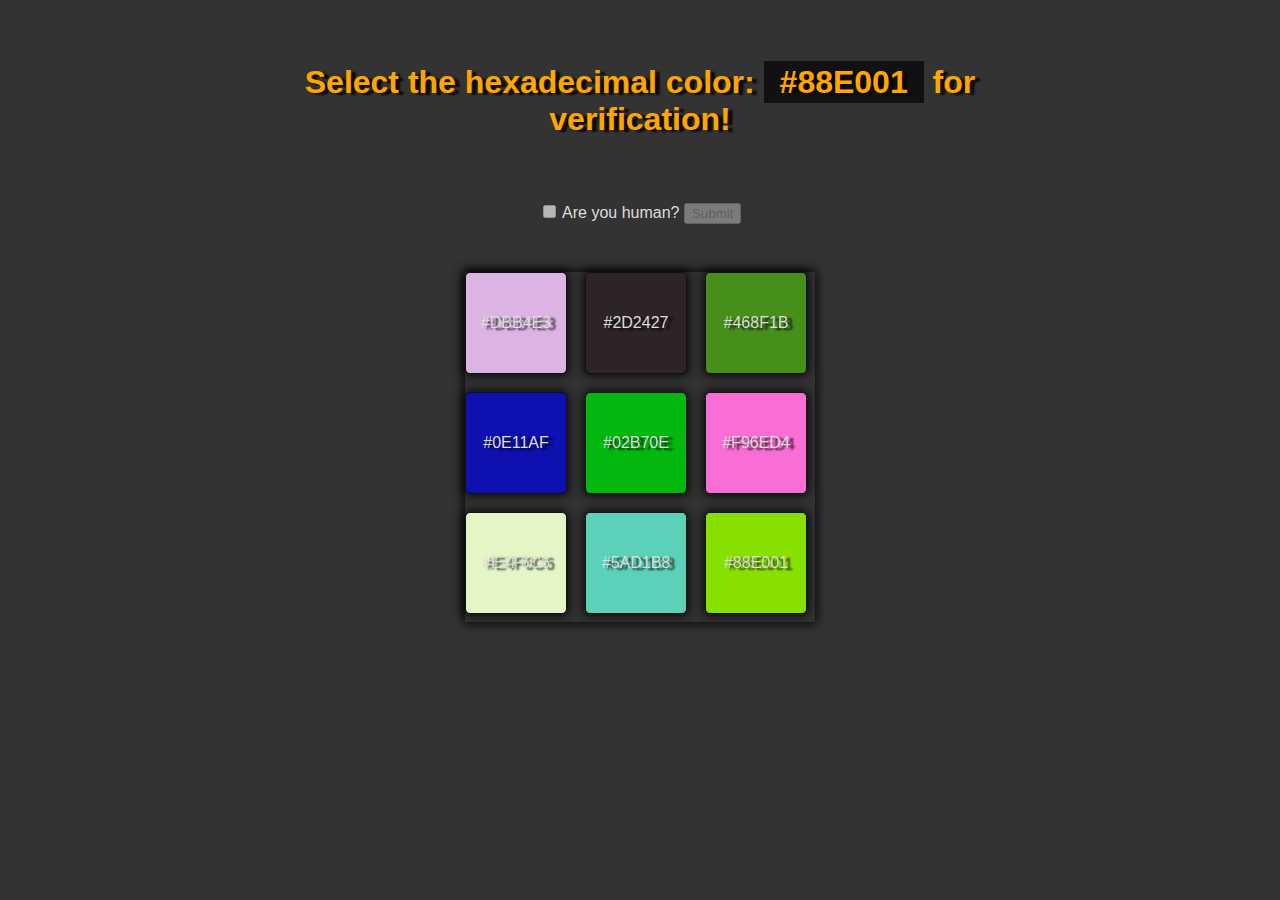
<file: index.html>
<!DOCTYPE html>
<html lang="en">
<head>
    <meta charset="UTF-8">
    <meta name="viewport" content="width=device-width, initial-scale=1.0">
    <link rel="stylesheet" href="style.css">
    <link hrf="https://cdn.jsdelivr.net/npm/bootstrap@5.1.0/dist/css/bootstrap.min.css" rel="stylesheet" integrity="sha384-KyZXEAg3QhqLMpG8r+8fhAXLRk2vvoC2f3B09zVXn8CA5QIVfZOJ3BCsw2P0p/We" crossorigin="anonymous">
    <title>I am NOT a robot</title>
</head>
<body>
    <div class="form_container">
        <form action="/sucess.html">
        <h1>Select the hexadecimal color: <span id="SelectColor"></span> for verification!</h1>
        <input type="checkbox" id="checkbox">
        <label for="checkbox">Are you human?</label>
        <button class="btn btn-light" type="submit">Submit</button>
        </form>
    </div>
    <main class="container">
        <div class="element"></div>
        <div class="element"></div>
        <div class="element"></div>
        <div class="element"></div>
        <div class="element"></div>
        <div class="element"></div>
        <div class="element"></div>
        <div class="element"></div>
        <div class="element"></div>
    </main>


    <script src="main.js"></script>
</body>
</html>
</file>
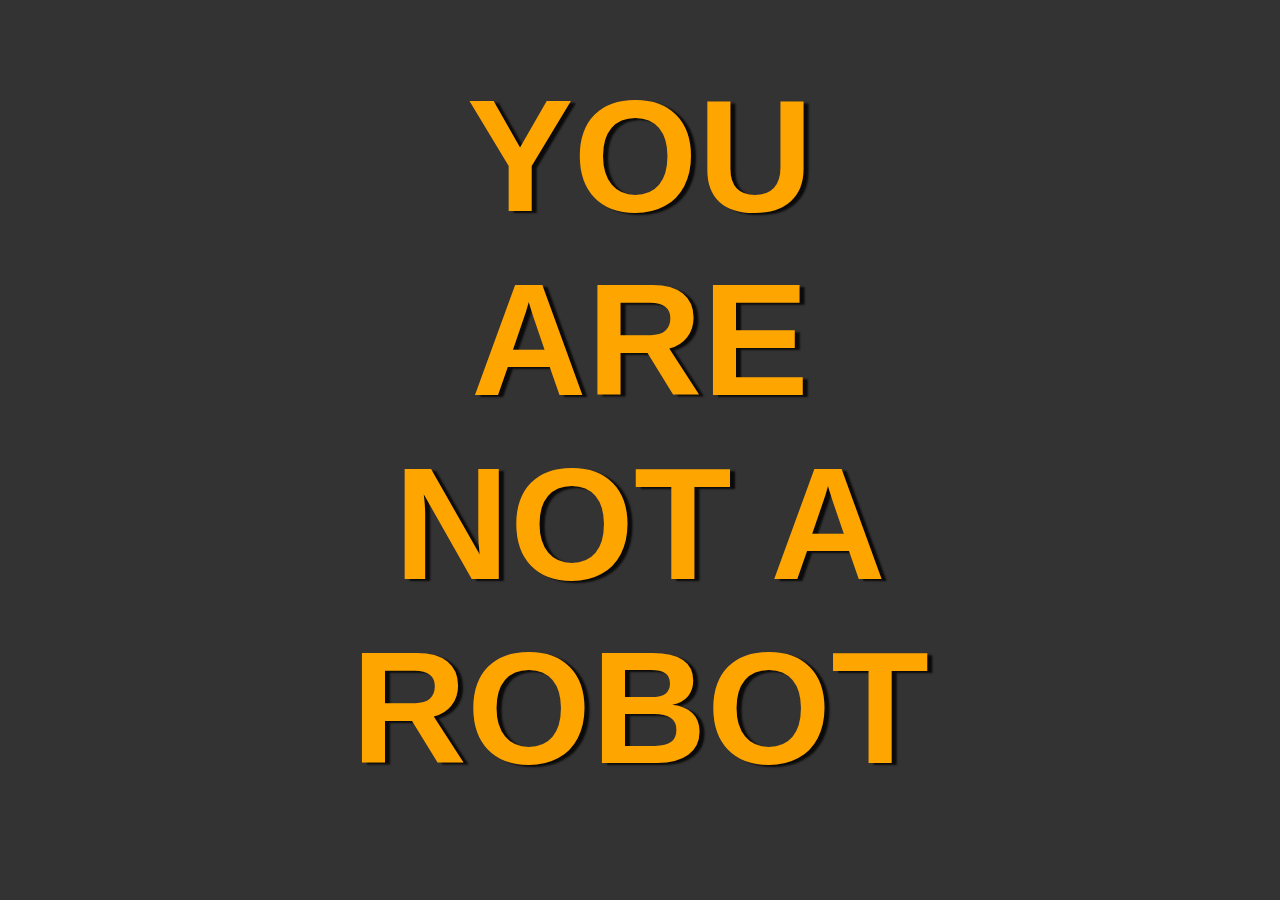
<file: sucess.html>
<!DOCTYPE html>
<html lang="en">
<head>
    <meta charset="UTF-8">
    <meta name="viewport" content="width=device-width, initial-scale=1.0">
    <link rel="stylesheet" href="style.css">
    <title>I am NOT a robot</title>
</head>
<style>
    body{
        text-align: center;
        font-size: 5rem;
        text-transform: uppercase;
    }
</style>
<body>
    <h1>You are NOT a robot</h1>

</body>
</html>
</file>
<file: style.css>
body{
    max-width: 700px;
    margin: 0 auto;
    display: flex;
    flex-direction: column;
    justify-content: center;
    align-items: center;
    text-align: center;
    background-color: #333;
    font-family: 'Segoe UI', Tahoma, Geneva, Verdana, sans-serif;
}
:root{
    --light-c:#ddd;
    --dark-c: #111;
    --text-shadow: 5px 2px 2px rgba(0,0,0, 0.8);


}
h1{
    color: orange;
    margin: 4rem 0;
    text-shadow: var(--text-shadow);
}
h1 span {
    background-color: var(--dark-c);
    color: va(--light-c);
    padding: 0.2rem 1rem;
}
label{
    color: var(--light-c);
    
}

.container {
    margin-top: 3rem;
    width: 350px;
    height: 350px;
    display: grid;
    grid-template-columns: repeat(3, 1fr);
    gap: 10px;
    box-shadow: 0 0 10px 2px rgba(0,0,0, 0.8);
}

.element {
    width: 100px;
    height: 100px;
    border: 1px solid var(--dark-c);
    box-shadow: 0 0 10px 2px rgba(0,0,0, 0.8);
    display: flex;
    justify-content: center;
    align-items: center;
    color: var(--light-c);
    text-shadow: var(--text-shadow);
    border-radius: 5px;
}

.element:hover{
    cursor: pointer;
    box-shadow: inset 0 0 100px 5px var(--dark-c);
}
</file>
